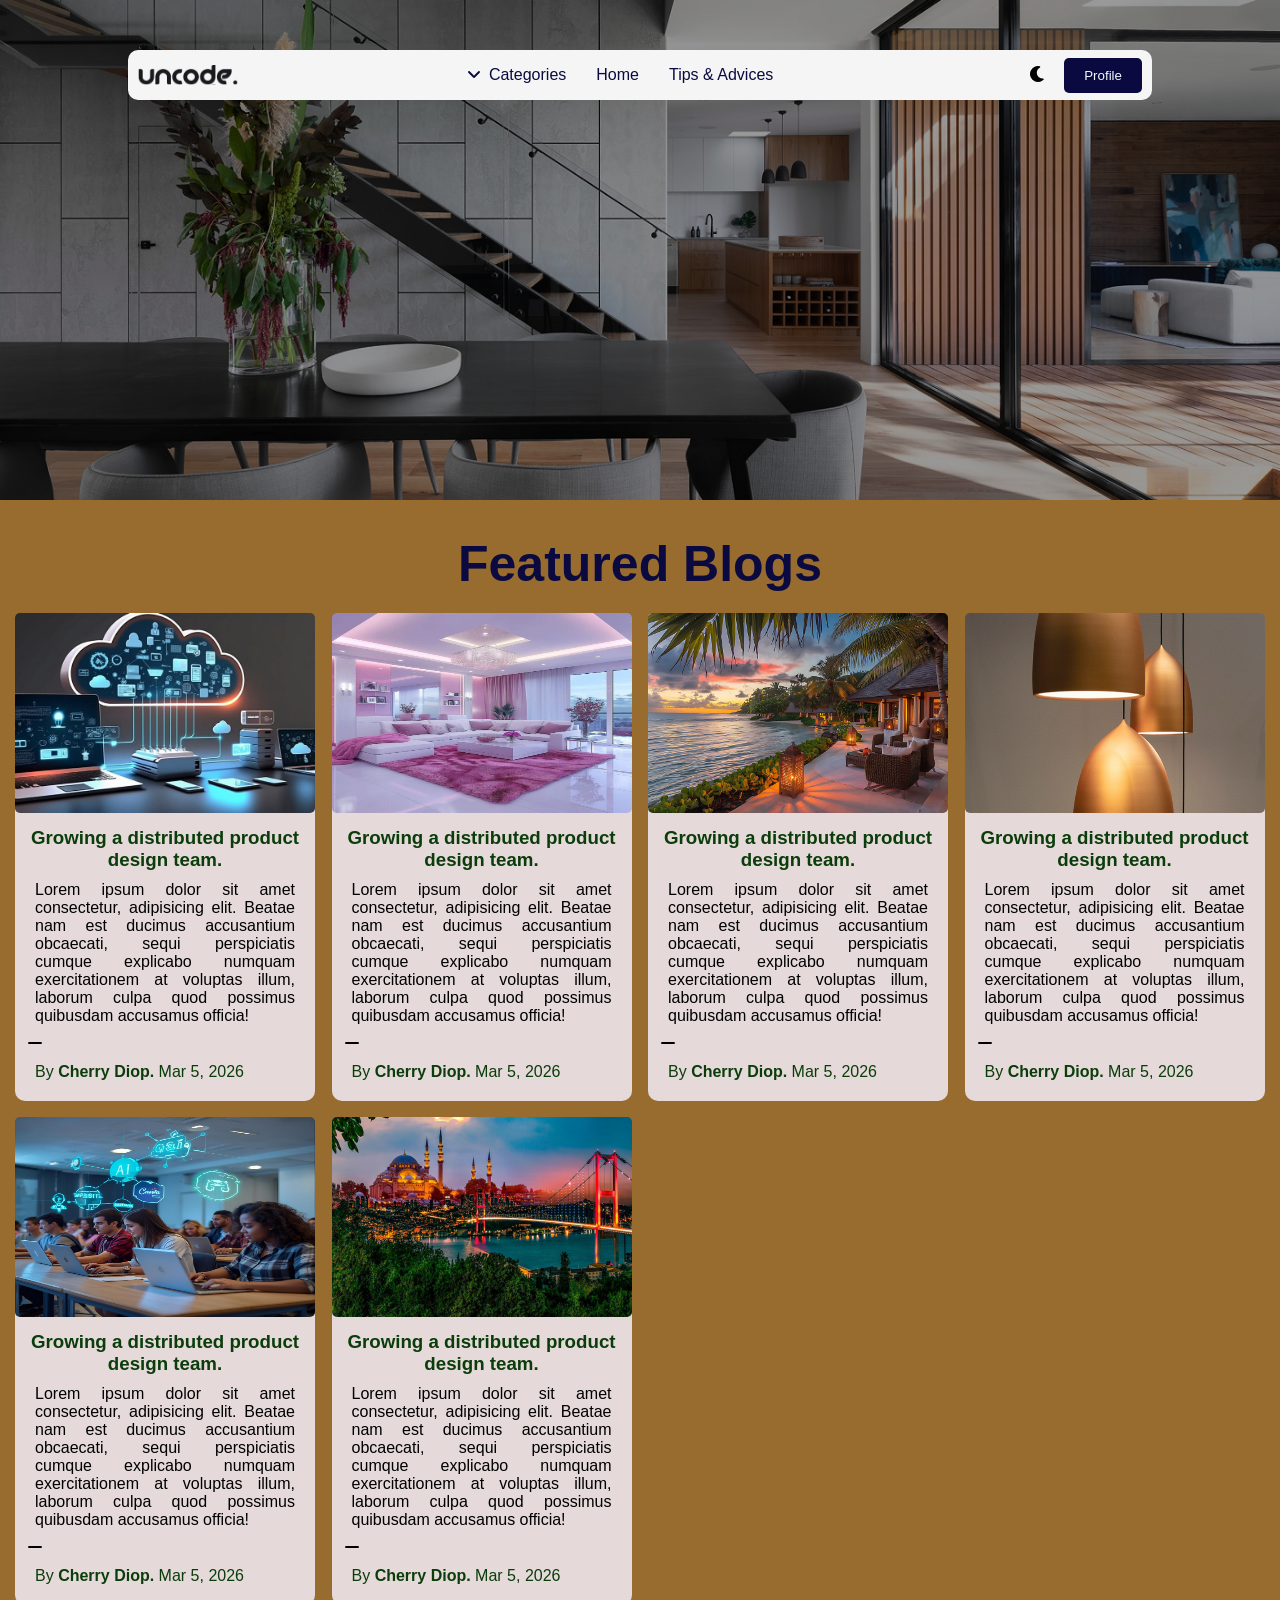
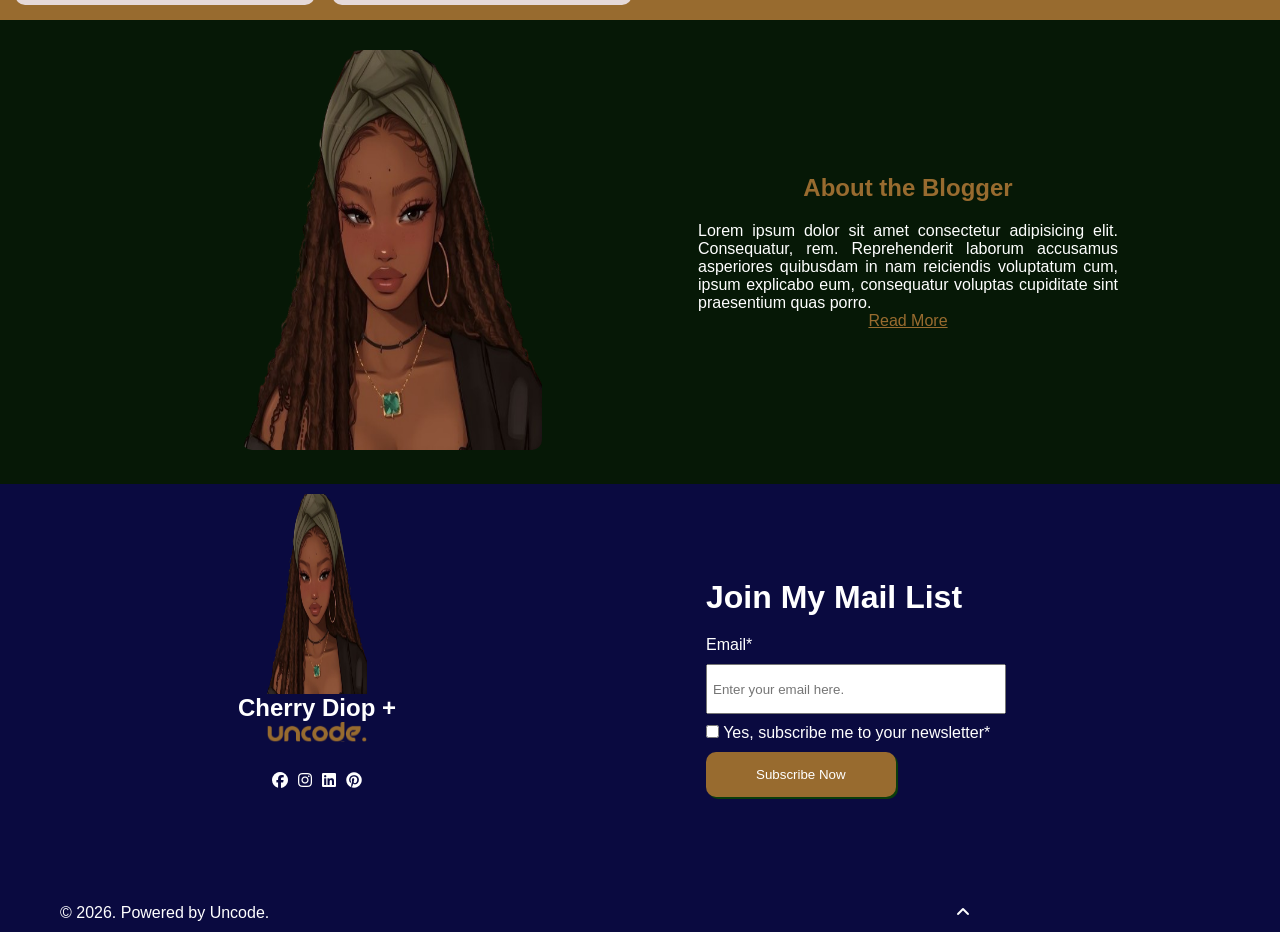
<file: index.html>
<!DOCTYPE html>
<html lang="en">
<head>
    <meta charset="UTF-8">
    <meta name="viewport" content="width=device-width, initial-scale=1.0">
    <title>Blog Homepage</title>
    <link rel="stylesheet" href="style.css">
    <link rel="stylesheet" href="css/all.min.css">
</head>
<body>
    <header id="start">
        <nav class="main-nav">
            <i class="fa-solid fa-bars"></i>
            <!-- <i class="fa-solid fa-ellipsis-vertical"></i> -->
            <img src="./Images/Logo (1).svg" alt="Blog logo">

            <div class="nav-bar">
                <ul class="nav-list">
                    <div class="sidebar-logo">
                        <span class="logo-img"><img src="./Images/Logo (1).svg" alt="logo image"></span>
                        <i class="fa-solid fa-xmark"></i>
                    </div>
                    <li class="nav-item"> 
                        <a href="#" class="nav-link"><i class="fa-solid fa-angle-down"></i> Categories</a> 
                        <ul class="htmlcss-sub-menu sub-menu">
                            <li><a href="tech.html">Tech Gists</a></li>
                            <li><a href="interior.html">Interior Design</a></li>
                            <li><a href="travel.html">Travel Hype</a></li>
                        </ul>                  
                    </li>
                    <li class="nav-item">
                        <a href="index.html" class="nav-link">Home</a>
                    </li>
                    <li class="nav-item">
                        <a href="#" class="nav-link">Tips & Advices</a>
                    </li>
                </ul>
            </div>
            <div class="nav-profile">
                <!-- <i class="fa-solid fa-magnifying-glass"></i>                 -->
                <i class="fa-solid fa-moon"></i>      
                <!-- <i class="fa-solid fa-sun"></i>           -->
                <button class="nav-button">Profile</button>
            </div>
        </nav>
    </header>
    <section class="post-box">
        <h1>Featured Blogs</h1>
        <div class="blog-posts">
            <div class="blog-box">
                <img src="./Images/tech img 1.jpg" alt="tech image">
                <div class="blog-text">
                    <h3>Growing a distributed product design team.</h3>
                    <p>Lorem ipsum dolor sit amet consectetur, adipisicing elit. Beatae nam est ducimus accusantium obcaecati, sequi perspiciatis cumque explicabo numquam exercitationem at voluptas illum, laborum culpa quod possimus quibusdam accusamus officia!</p>
                    <i class="fa-solid fa-minus"></i>  
                    <p class="signature">By <strong>Cherry Diop.</strong> Mar 5, 2026</p>
                </div>          
            </div>
            <div class="blog-box">
                <img src="./Images/inte 1.jpg" alt="Interior deco">
                <div class="blog-text">
                    <h3>Growing a distributed product design team.</h3>
                    <p>Lorem ipsum dolor sit amet consectetur, adipisicing elit. Beatae nam est ducimus accusantium obcaecati, sequi perspiciatis cumque explicabo numquam exercitationem at voluptas illum, laborum culpa quod possimus quibusdam accusamus officia!</p>
                    <i class="fa-solid fa-minus"></i>  
                    <p class="signature">By <strong>Cherry Diop.</strong> Mar 5, 2026</p>
                </div>           
            </div>
            <div class="blog-box">
                <img src="./Images/travel 2.jpg" alt="travel inspiration">
                <div class="blog-text">
                    <h3>Growing a distributed product design team.</h3>
                    <p>Lorem ipsum dolor sit amet consectetur, adipisicing elit. Beatae nam est ducimus accusantium obcaecati, sequi perspiciatis cumque explicabo numquam exercitationem at voluptas illum, laborum culpa quod possimus quibusdam accusamus officia!</p>
                    <i class="fa-solid fa-minus"></i>  
                    <p class="signature">By <strong>Cherry Diop.</strong> Mar 5, 2026</p>
                </div>          
            </div>
            <div class="blog-box">
                <img src="./Images/lamps.png" alt="interior deco">
                <div class="blog-text">
                    <h3>Growing a distributed product design team.</h3>
                    <p>Lorem ipsum dolor sit amet consectetur, adipisicing elit. Beatae nam est ducimus accusantium obcaecati, sequi perspiciatis cumque explicabo numquam exercitationem at voluptas illum, laborum culpa quod possimus quibusdam accusamus officia!</p>
                    <i class="fa-solid fa-minus"></i>  
                    <p class="signature">By <strong>Cherry Diop.</strong> Mar 5, 2026</p>
                </div>           
            </div>
            <div class="blog-box">
                <img src="./Images/tech img 4.jpg" alt="tech inspiration">
                <div class="blog-text">
                    <h3>Growing a distributed product design team.</h3>
                    <p>Lorem ipsum dolor sit amet consectetur, adipisicing elit. Beatae nam est ducimus accusantium obcaecati, sequi perspiciatis cumque explicabo numquam exercitationem at voluptas illum, laborum culpa quod possimus quibusdam accusamus officia!</p>
                    <i class="fa-solid fa-minus"></i>  
                    <p class="signature">By <strong>Cherry Diop.</strong> Mar 5, 2026</p>
                </div>           
            </div>
            <div class="blog-box">
                <img src="./Images/travel 5.jpg" alt="travel image">
                <div class="blog-text">
                    <h3>Growing a distributed product design team.</h3>
                    <p>Lorem ipsum dolor sit amet consectetur, adipisicing elit. Beatae nam est ducimus accusantium obcaecati, sequi perspiciatis cumque explicabo numquam exercitationem at voluptas illum, laborum culpa quod possimus quibusdam accusamus officia!</p>
                    <i class="fa-solid fa-minus"></i>  
                    <p class="signature">By <strong>Cherry Diop.</strong> Mar 5, 2026</p>
                </div>        
            </div>
        </div>
    </section>
    <section class="author-profile">
        <div class="about">
            <div>
                <img src="./Images/profile_pic_1-removebg-preview.png" alt="author's image" height="400" width="300">
            </div>
            <div class="about-text">
                <h1>About the Blogger</h1>
                <p>Lorem ipsum dolor sit amet consectetur adipisicing elit. Consequatur, rem. Reprehenderit laborum accusamus asperiores quibusdam in nam reiciendis voluptatum cum, ipsum explicabo eum, consequatur voluptas cupiditate sint praesentium quas porro.</p>
                <span><a href="#">Read More</a></span>
            </div>
        </div>
    </section>
    <footer>
        <div class="footer">
            <img src="./Images/profile_pic_1-removebg-preview.png" alt="author's image" height="200" width="100">
            <h2>Cherry Diop +</h2> 
            <div class="icon-mask"></div>
            <div class="social-icons">
                <a href="#"><i class="fa-brands fa-facebook"></i></a>
                <a href="#"><i class="fa-brands fa-instagram"></i></a>
                <a href="#"><i class="fa-brands fa-linkedin"></i></a>
                <a href="#"><i class="fa-brands fa-pinterest"></i></a>
                </div>
        </div>
        <div class="form">
            <h1>Join My Mail List</h1>
            <form action="post">
                <label for="email">Email*</label> <br>
                <input type="text" id="email" name="email" placeholder="Enter your email here."> <br>

                <input type="checkbox" id="newsletter" name="newsletter" value="newsletter">
                <label for="newsletter">Yes, subscribe me to your newsletter*</label> <br>

                <button type="submit" class="form-btn">Subscribe Now</button>
            </form>
        </div>
        
            <p>&copy; 2026. Powered by Uncode.</p>
            
            <div class="footer-end">
                <a href="#start">
                    <i class="fa-solid fa-angle-up"></i>
                </a>
            </div>
    </footer>

    <script src="script.js"></script>
</body>
</html>
</file>
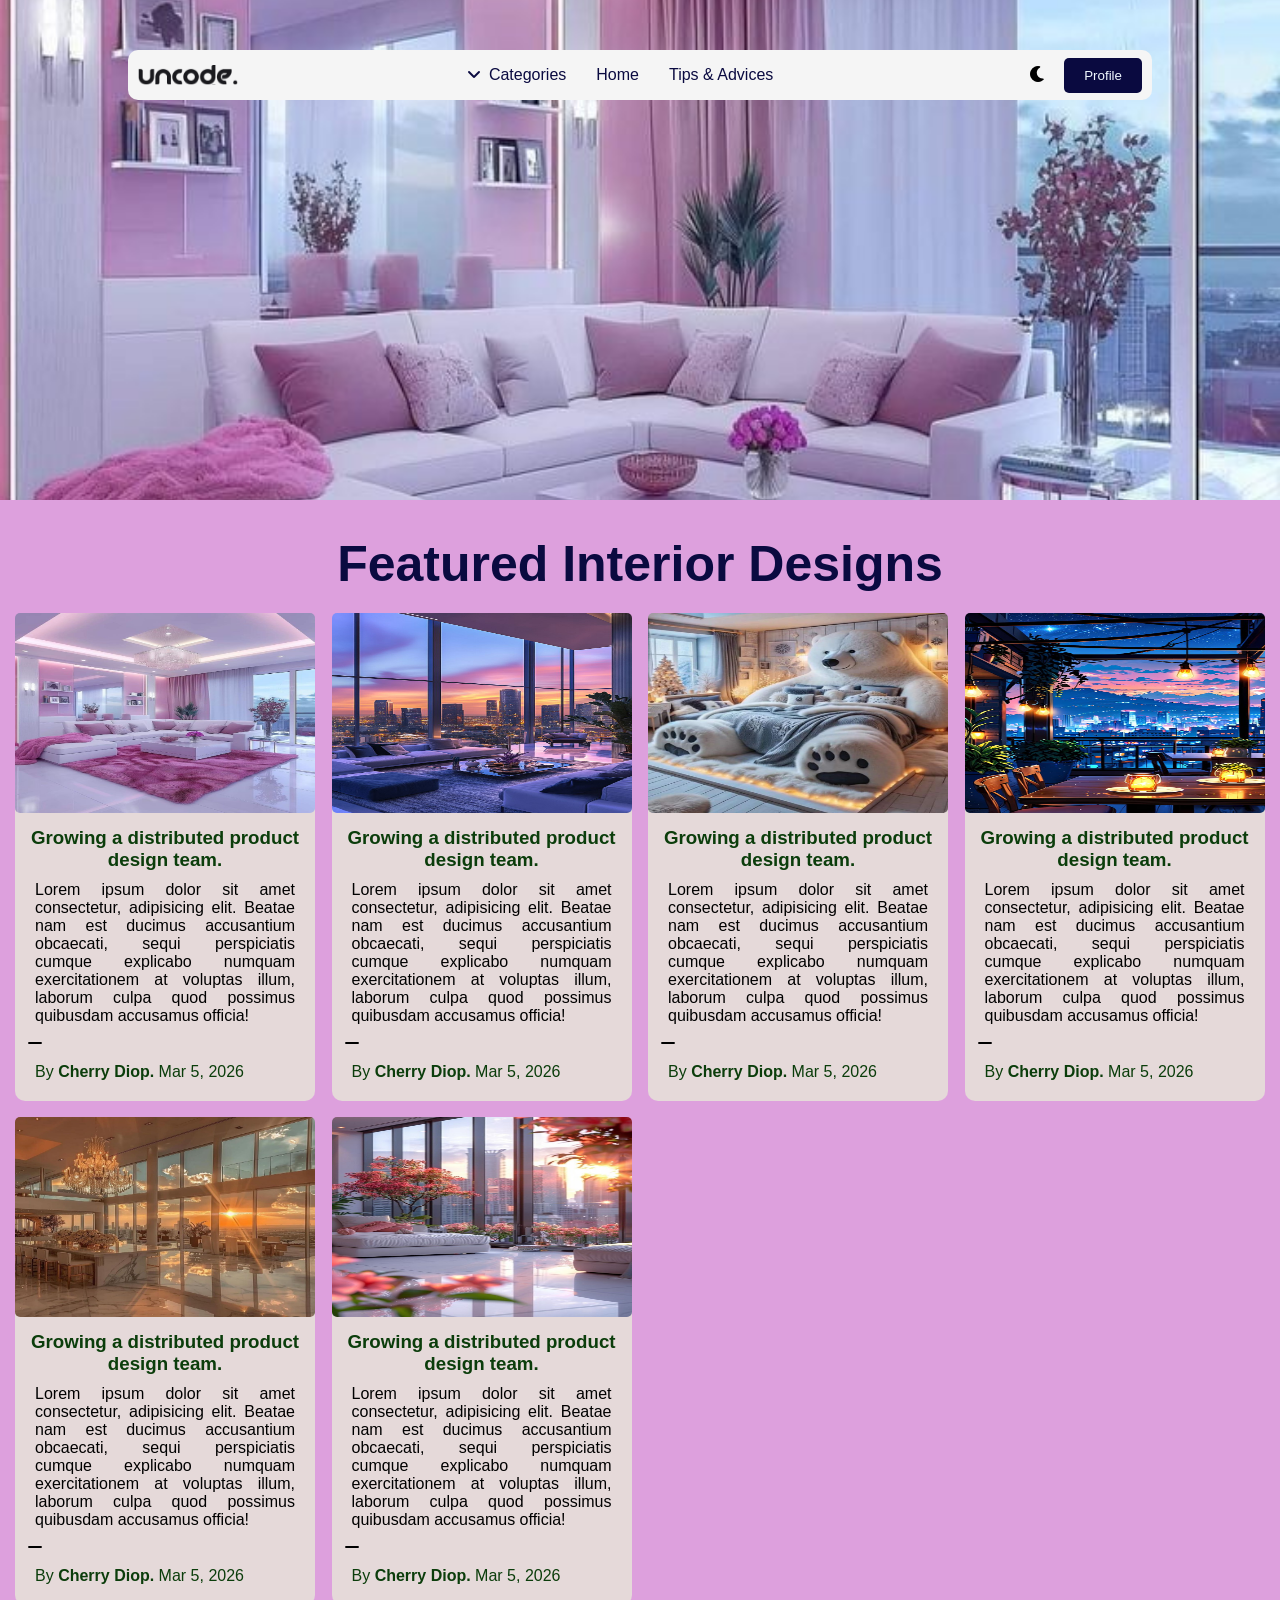
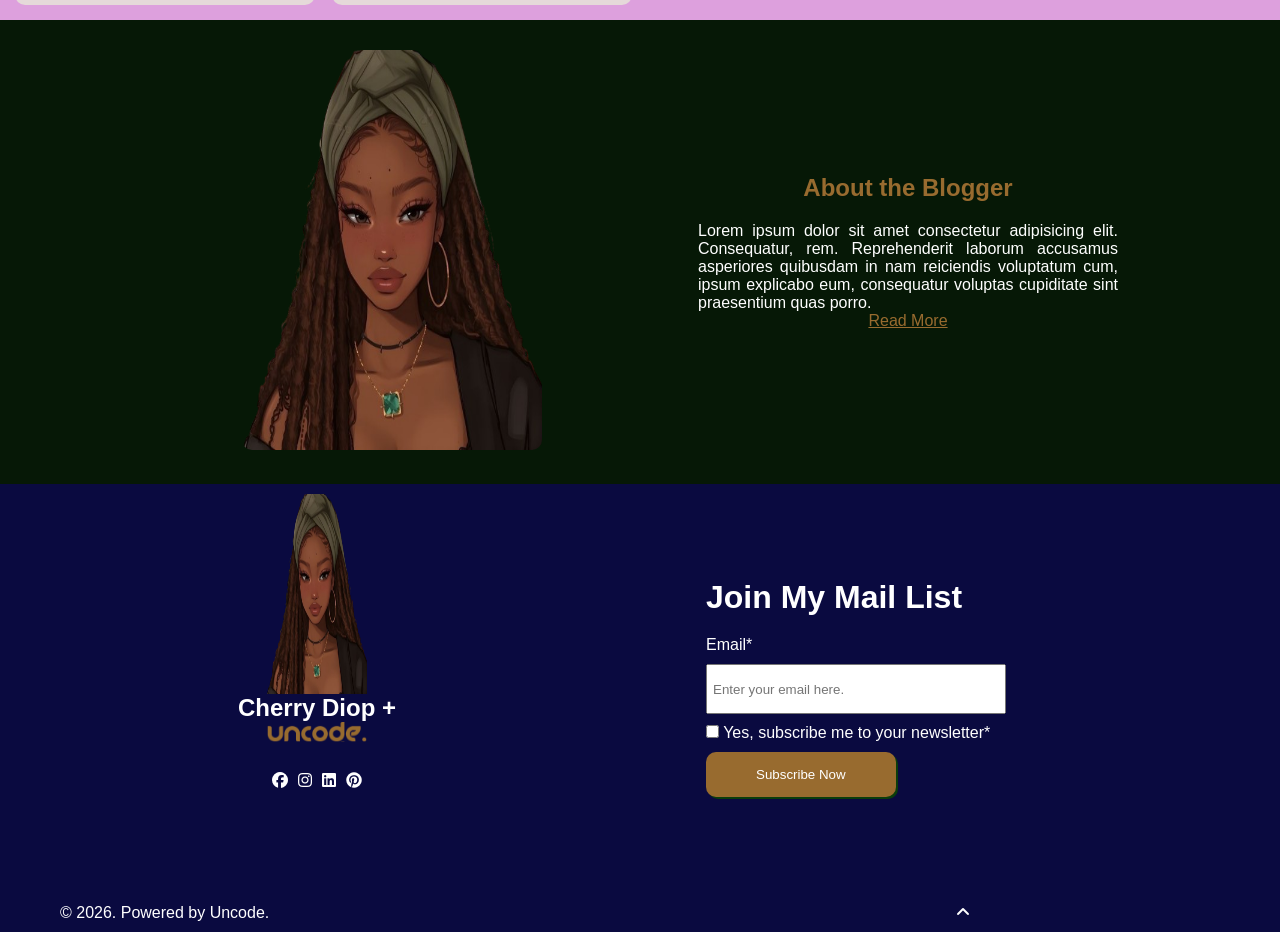
<file: interior.html>
<!DOCTYPE html>
<html lang="en">
<head>
    <meta charset="UTF-8">
    <meta name="viewport" content="width=device-width, initial-scale=1.0">
    <title>Interior Blog</title>
    <link rel="stylesheet" href="style.css">
    <link rel="stylesheet" href="css/all.min.css">
</head>
<body>
    <header id="interior-start">
        <nav class="main-nav">
            <i class="fa-solid fa-bars"></i>
            <!-- <i class="fa-solid fa-ellipsis-vertical"></i> -->
            <img src="./Images/Logo (1).svg" alt="Blog logo">

            <div class="nav-bar">
                <ul class="nav-list">
                    <div class="sidebar-logo">
                        <span class="logo-img"><img src="./Images/Logo (1).svg" alt="logo image"></span>
                        <i class="fa-solid fa-xmark"></i>
                    </div>
                    <li class="nav-item"> 
                        <a href="#" class="nav-link"><i class="fa-solid fa-angle-down"></i> Categories</a> 
                        <ul class="htmlcss-sub-menu sub-menu">
                            <li><a href="tech.html">Tech Gists</a></li>
                            <li><a href="interior.html">Interior Design</a></li>
                            <li><a href="travel.html">Travel Hype</a></li>
                        </ul>                  
                    </li>
                    <li class="nav-item">
                        <a href="index.html" class="nav-link">Home</a>
                    </li>
                    <li class="nav-item">
                        <a href="#" class="nav-link">Tips & Advices</a>
                    </li>
                </ul>
            </div>
            <div class="nav-profile">
                <!-- <i class="fa-solid fa-magnifying-glass"></i>                 -->
                <i class="fa-solid fa-moon"></i>      
                <!-- <i class="fa-solid fa-sun"></i>           -->
                <button class="nav-button">Profile</button>
            </div>
        </nav>
    </header>
    <section class="post-box" style="background-color: plum;">
        <h1>Featured Interior Designs</h1>
        <div class="blog-posts">
            <div class="blog-box">
                <img src="./Images/inte 1.jpg" alt="tech image">
                <div class="blog-text">
                    <h3>Growing a distributed product design team.</h3>
                    <p>Lorem ipsum dolor sit amet consectetur, adipisicing elit. Beatae nam est ducimus accusantium obcaecati, sequi perspiciatis cumque explicabo numquam exercitationem at voluptas illum, laborum culpa quod possimus quibusdam accusamus officia!</p>
                    <i class="fa-solid fa-minus"></i>  
                    <p class="signature">By <strong>Cherry Diop.</strong> Mar 5, 2026</p>
                </div>          
            </div>
            <div class="blog-box">
                <img src="./Images/inte 2.jpg" alt="Interior deco">
                <div class="blog-text">
                    <h3>Growing a distributed product design team.</h3>
                    <p>Lorem ipsum dolor sit amet consectetur, adipisicing elit. Beatae nam est ducimus accusantium obcaecati, sequi perspiciatis cumque explicabo numquam exercitationem at voluptas illum, laborum culpa quod possimus quibusdam accusamus officia!</p>
                    <i class="fa-solid fa-minus"></i>  
                    <p class="signature">By <strong>Cherry Diop.</strong> Mar 5, 2026</p>
                </div>           
            </div>
            <div class="blog-box">
                <img src="./Images/inte 3.jpg" alt="travel inspiration">
                <div class="blog-text">
                    <h3>Growing a distributed product design team.</h3>
                    <p>Lorem ipsum dolor sit amet consectetur, adipisicing elit. Beatae nam est ducimus accusantium obcaecati, sequi perspiciatis cumque explicabo numquam exercitationem at voluptas illum, laborum culpa quod possimus quibusdam accusamus officia!</p>
                    <i class="fa-solid fa-minus"></i>  
                    <p class="signature">By <strong>Cherry Diop.</strong> Mar 5, 2026</p>
                </div>          
            </div>
            <div class="blog-box">
                <img src="./Images/inte 4.jpeg" alt="interior deco">
                <div class="blog-text">
                    <h3>Growing a distributed product design team.</h3>
                    <p>Lorem ipsum dolor sit amet consectetur, adipisicing elit. Beatae nam est ducimus accusantium obcaecati, sequi perspiciatis cumque explicabo numquam exercitationem at voluptas illum, laborum culpa quod possimus quibusdam accusamus officia!</p>
                    <i class="fa-solid fa-minus"></i>  
                    <p class="signature">By <strong>Cherry Diop.</strong> Mar 5, 2026</p>
                </div>           
            </div>
            <div class="blog-box">
                <img src="./Images/inte 5.jpg" alt="tech inspiration">
                <div class="blog-text">
                    <h3>Growing a distributed product design team.</h3>
                    <p>Lorem ipsum dolor sit amet consectetur, adipisicing elit. Beatae nam est ducimus accusantium obcaecati, sequi perspiciatis cumque explicabo numquam exercitationem at voluptas illum, laborum culpa quod possimus quibusdam accusamus officia!</p>
                    <i class="fa-solid fa-minus"></i>  
                    <p class="signature">By <strong>Cherry Diop.</strong> Mar 5, 2026</p>
                </div>           
            </div>
            <div class="blog-box">
                <img src="./Images/inte 6.jpg" alt="travel image">
                <div class="blog-text">
                    <h3>Growing a distributed product design team.</h3>
                    <p>Lorem ipsum dolor sit amet consectetur, adipisicing elit. Beatae nam est ducimus accusantium obcaecati, sequi perspiciatis cumque explicabo numquam exercitationem at voluptas illum, laborum culpa quod possimus quibusdam accusamus officia!</p>
                    <i class="fa-solid fa-minus"></i>  
                    <p class="signature">By <strong>Cherry Diop.</strong> Mar 5, 2026</p>
                </div>        
            </div>
        </div>
    </section>
    <section class="author-profile">
        <div class="about">
            <div>
                <img src="./Images/profile_pic_1-removebg-preview.png" alt="author's image" height="400" width="300">
            </div>
            <div class="about-text">
                <h1>About the Blogger</h1>
                <p>Lorem ipsum dolor sit amet consectetur adipisicing elit. Consequatur, rem. Reprehenderit laborum accusamus asperiores quibusdam in nam reiciendis voluptatum cum, ipsum explicabo eum, consequatur voluptas cupiditate sint praesentium quas porro.</p>
                <span><a href="#">Read More</a></span>
            </div>
        </div>
    </section>
    <footer>
        <div class="footer">
            <img src="./Images/profile_pic_1-removebg-preview.png" alt="author's image" height="200" width="100">
            <h2>Cherry Diop +</h2> 
            <div class="icon-mask"></div>
            <div class="social-icons">
                <a href="#"><i class="fa-brands fa-facebook"></i></a>
                <a href="#"><i class="fa-brands fa-instagram"></i></a>
                <a href="#"><i class="fa-brands fa-linkedin"></i></a>
                <a href="#"><i class="fa-brands fa-pinterest"></i></a>
                </div>
        </div>
        <div class="form">
            <h1>Join My Mail List</h1>
            <form action="post">
                <label for="email">Email*</label> <br>
                <input type="text" id="email" name="email" placeholder="Enter your email here."> <br>

                <input type="checkbox" id="newsletter" name="newsletter" value="newsletter">
                <label for="newsletter">Yes, subscribe me to your newsletter*</label> <br>

                <button type="submit" class="form-btn">Subscribe Now</button>
            </form>
        </div>
        
            <p>&copy; 2026. Powered by Uncode.</p>
            
            <div class="footer-end">
                <a href="#start">
                    <i class="fa-solid fa-angle-up"></i>
                </a>
            </div>
    </footer>

    <script src="script.js"></script>
</body>
</html>
</file>
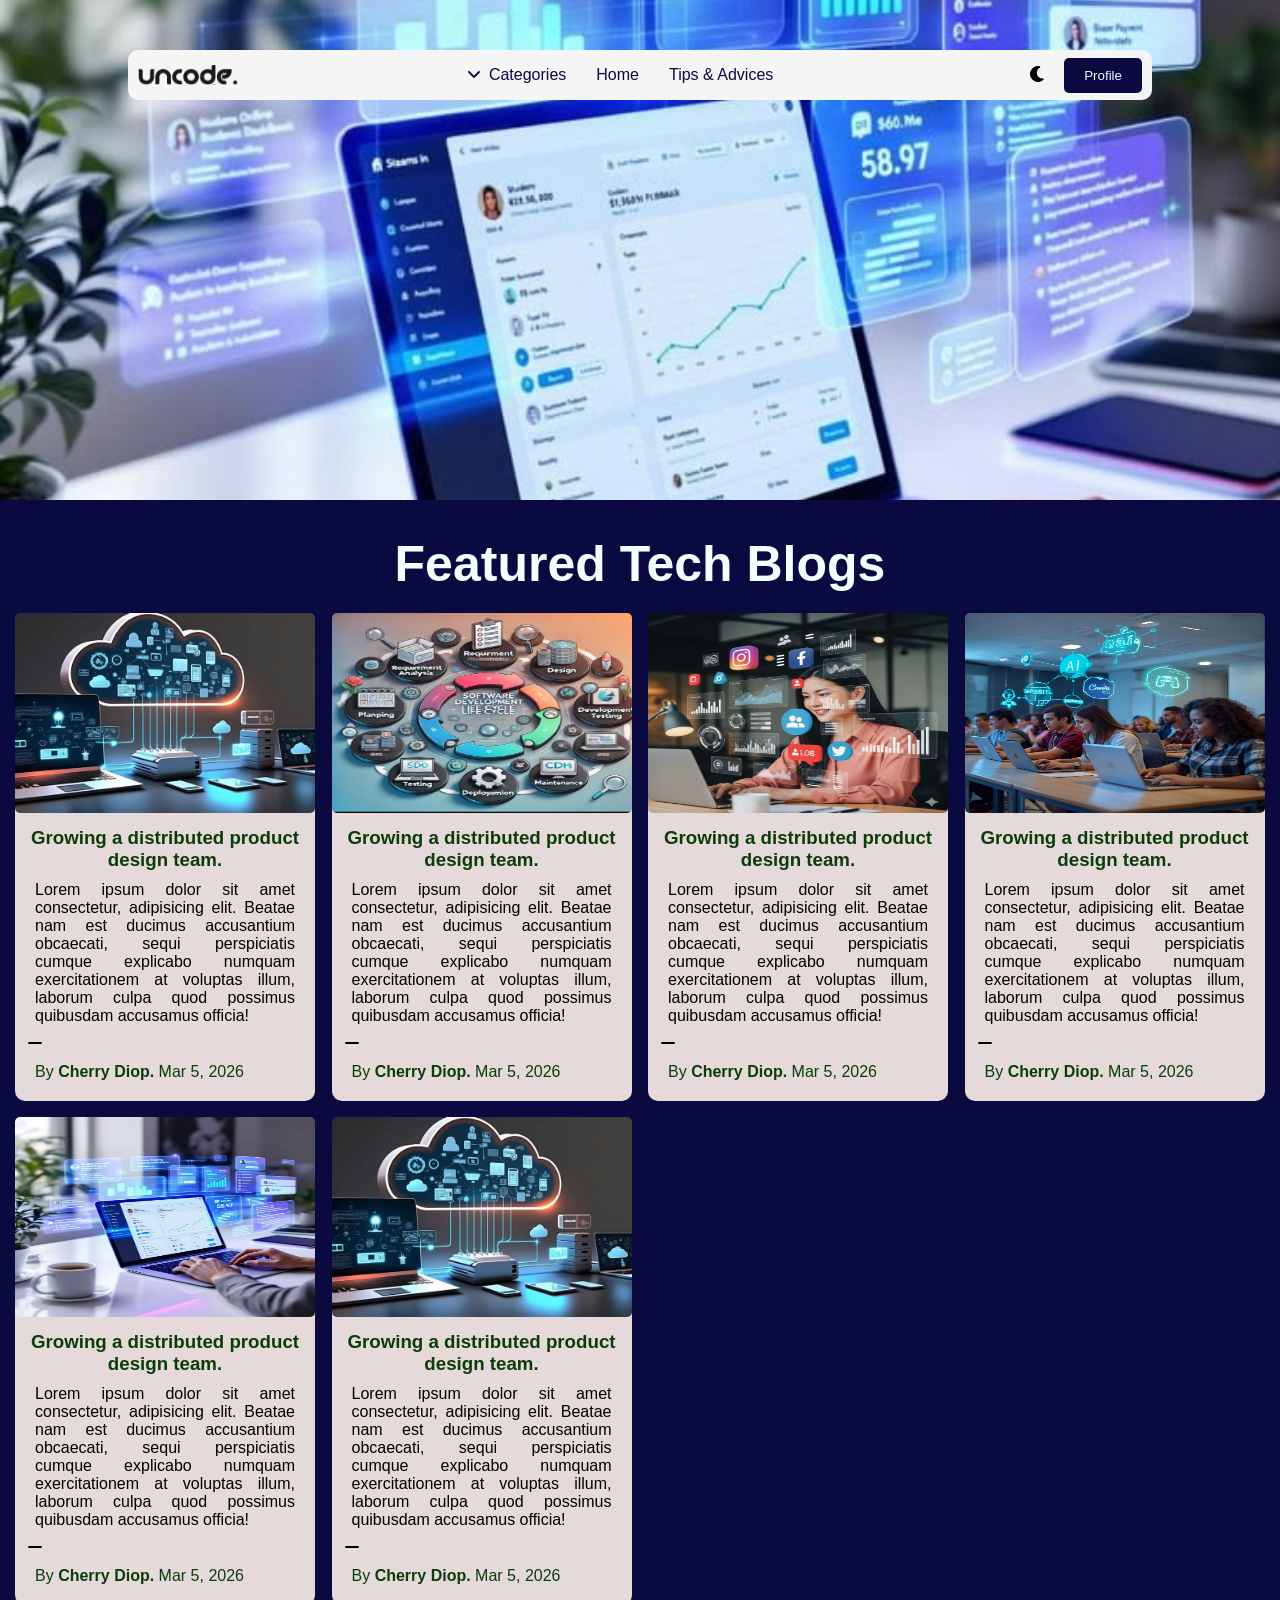
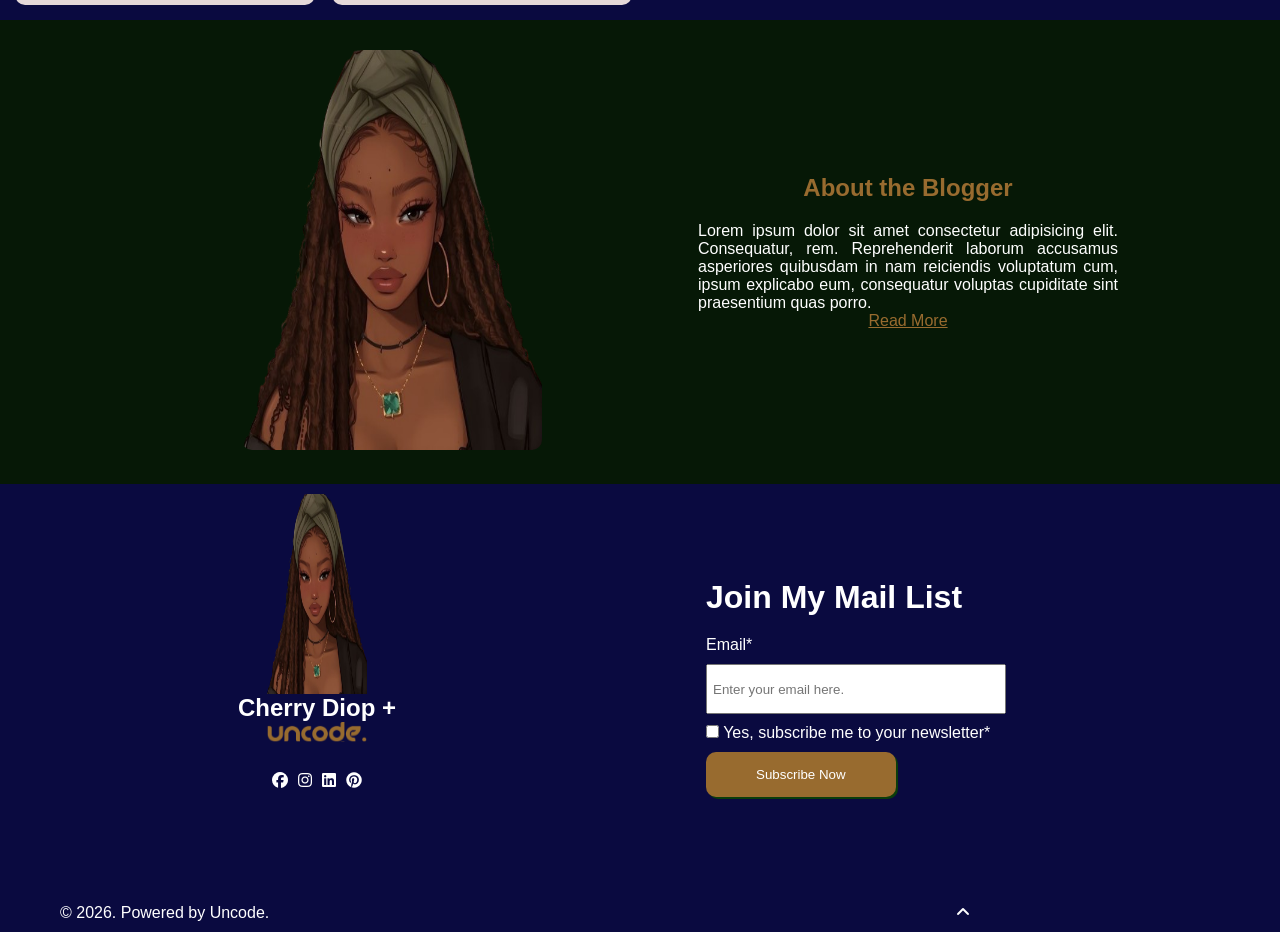
<file: tech.html>
<!DOCTYPE html>
<html lang="en">
<head>
    <meta charset="UTF-8">
    <meta name="viewport" content="width=device-width, initial-scale=1.0">
    <title>Tech Blog</title>
    <link rel="stylesheet" href="style.css">
    <link rel="stylesheet" href="css/all.min.css">
</head>
<body>
    <header id="tech-start">
        <nav class="main-nav">
            <i class="fa-solid fa-bars"></i>
            <!-- <i class="fa-solid fa-ellipsis-vertical"></i> -->
            <img src="./Images/Logo (1).svg" alt="Blog logo">

            <div class="nav-bar">
                <ul class="nav-list">
                    <div class="sidebar-logo">
                        <span class="logo-img"><img src="./Images/Logo (1).svg" alt="logo image"></span>
                        <i class="fa-solid fa-xmark"></i>
                    </div>
                    <li class="nav-item"> 
                        <a href="#" class="nav-link"><i class="fa-solid fa-angle-down"></i> Categories</a> 
                        <ul class="htmlcss-sub-menu sub-menu">
                            <li><a href="tech.html">Tech Gists</a></li>
                            <li><a href="interior.html">Interior Design</a></li>
                            <li><a href="travel.html">Travel Hype</a></li>
                        </ul>                  
                    </li>
                    <li class="nav-item">
                        <a href="index.html" class="nav-link">Home</a>
                    </li>
                    <li class="nav-item">
                        <a href="#" class="nav-link">Tips & Advices</a>
                    </li>
                </ul>
            </div>
            <div class="nav-profile">
                <!-- <i class="fa-solid fa-magnifying-glass"></i>                 -->
                <i class="fa-solid fa-moon"></i>      
                <!-- <i class="fa-solid fa-sun"></i>           -->
                <button class="nav-button">Profile</button>
            </div>
        </nav>
    </header>
    <section class="post-box" style="background-color: rgb(10, 10, 64);">
        <h1 style="color: azure;">Featured Tech Blogs</h1>
        <div class="blog-posts">
            <div class="blog-box">
                <img src="./Images/tech img 1.jpg" alt="tech image">
                <div class="blog-text">
                    <h3>Growing a distributed product design team.</h3>
                    <p>Lorem ipsum dolor sit amet consectetur, adipisicing elit. Beatae nam est ducimus accusantium obcaecati, sequi perspiciatis cumque explicabo numquam exercitationem at voluptas illum, laborum culpa quod possimus quibusdam accusamus officia!</p>
                    <i class="fa-solid fa-minus"></i>  
                    <p class="signature">By <strong>Cherry Diop.</strong> Mar 5, 2026</p>
                </div>          
            </div>
            <div class="blog-box">
                <img src="./Images/tech img 3.jpg" alt="Interior deco">
                <div class="blog-text">
                    <h3>Growing a distributed product design team.</h3>
                    <p>Lorem ipsum dolor sit amet consectetur, adipisicing elit. Beatae nam est ducimus accusantium obcaecati, sequi perspiciatis cumque explicabo numquam exercitationem at voluptas illum, laborum culpa quod possimus quibusdam accusamus officia!</p>
                    <i class="fa-solid fa-minus"></i>  
                    <p class="signature">By <strong>Cherry Diop.</strong> Mar 5, 2026</p>
                </div>           
            </div>
            <div class="blog-box">
                <img src="./Images/tech img 2.jpg" alt="travel inspiration">
                <div class="blog-text">
                    <h3>Growing a distributed product design team.</h3>
                    <p>Lorem ipsum dolor sit amet consectetur, adipisicing elit. Beatae nam est ducimus accusantium obcaecati, sequi perspiciatis cumque explicabo numquam exercitationem at voluptas illum, laborum culpa quod possimus quibusdam accusamus officia!</p>
                    <i class="fa-solid fa-minus"></i>  
                    <p class="signature">By <strong>Cherry Diop.</strong> Mar 5, 2026</p>
                </div>          
            </div>
            <div class="blog-box">
                <img src="./Images/tech img 4.jpg" alt="interior deco">
                <div class="blog-text">
                    <h3>Growing a distributed product design team.</h3>
                    <p>Lorem ipsum dolor sit amet consectetur, adipisicing elit. Beatae nam est ducimus accusantium obcaecati, sequi perspiciatis cumque explicabo numquam exercitationem at voluptas illum, laborum culpa quod possimus quibusdam accusamus officia!</p>
                    <i class="fa-solid fa-minus"></i>  
                    <p class="signature">By <strong>Cherry Diop.</strong> Mar 5, 2026</p>
                </div>           
            </div>
            <div class="blog-box">
                <img src="./Images/tech img.jpg" alt="tech inspiration">
                <div class="blog-text">
                    <h3>Growing a distributed product design team.</h3>
                    <p>Lorem ipsum dolor sit amet consectetur, adipisicing elit. Beatae nam est ducimus accusantium obcaecati, sequi perspiciatis cumque explicabo numquam exercitationem at voluptas illum, laborum culpa quod possimus quibusdam accusamus officia!</p>
                    <i class="fa-solid fa-minus"></i>  
                    <p class="signature">By <strong>Cherry Diop.</strong> Mar 5, 2026</p>
                </div>           
            </div>
            <div class="blog-box">
                <img src="./Images/tech img 1.jpg" alt="travel image">
                <div class="blog-text">
                    <h3>Growing a distributed product design team.</h3>
                    <p>Lorem ipsum dolor sit amet consectetur, adipisicing elit. Beatae nam est ducimus accusantium obcaecati, sequi perspiciatis cumque explicabo numquam exercitationem at voluptas illum, laborum culpa quod possimus quibusdam accusamus officia!</p>
                    <i class="fa-solid fa-minus"></i>  
                    <p class="signature">By <strong>Cherry Diop.</strong> Mar 5, 2026</p>
                </div>        
            </div>
        </div>
    </section>
    <section class="author-profile">
        <div class="about">
            <div>
                <img src="./Images/profile_pic_1-removebg-preview.png" alt="author's image" height="400" width="300">
            </div>
            <div class="about-text">
                <h1>About the Blogger</h1>
                <p>Lorem ipsum dolor sit amet consectetur adipisicing elit. Consequatur, rem. Reprehenderit laborum accusamus asperiores quibusdam in nam reiciendis voluptatum cum, ipsum explicabo eum, consequatur voluptas cupiditate sint praesentium quas porro.</p>
                <span><a href="#">Read More</a></span>
            </div>
        </div>
    </section>
    <footer>
        <div class="footer">
            <img src="./Images/profile_pic_1-removebg-preview.png" alt="author's image" height="200" width="100">
            <h2>Cherry Diop +</h2> 
            <div class="icon-mask"></div>
            <div class="social-icons">
                <a href="#"><i class="fa-brands fa-facebook"></i></a>
                <a href="#"><i class="fa-brands fa-instagram"></i></a>
                <a href="#"><i class="fa-brands fa-linkedin"></i></a>
                <a href="#"><i class="fa-brands fa-pinterest"></i></a>
                </div>
        </div>
        <div class="form">
            <h1>Join My Mail List</h1>
            <form action="post">
                <label for="email">Email*</label> <br>
                <input type="text" id="email" name="email" placeholder="Enter your email here."> <br>

                <input type="checkbox" id="newsletter" name="newsletter" value="newsletter">
                <label for="newsletter">Yes, subscribe me to your newsletter*</label> <br>

                <button type="submit" class="form-btn">Subscribe Now</button>
            </form>
        </div>
        
            <p>&copy; 2026. Powered by Uncode.</p>
            
            <div class="footer-end">
                <a href="#start">
                    <i class="fa-solid fa-angle-up"></i>
                </a>
            </div>
    </footer>

    <script src="script.js"></script>
</body>
</html>
</file>
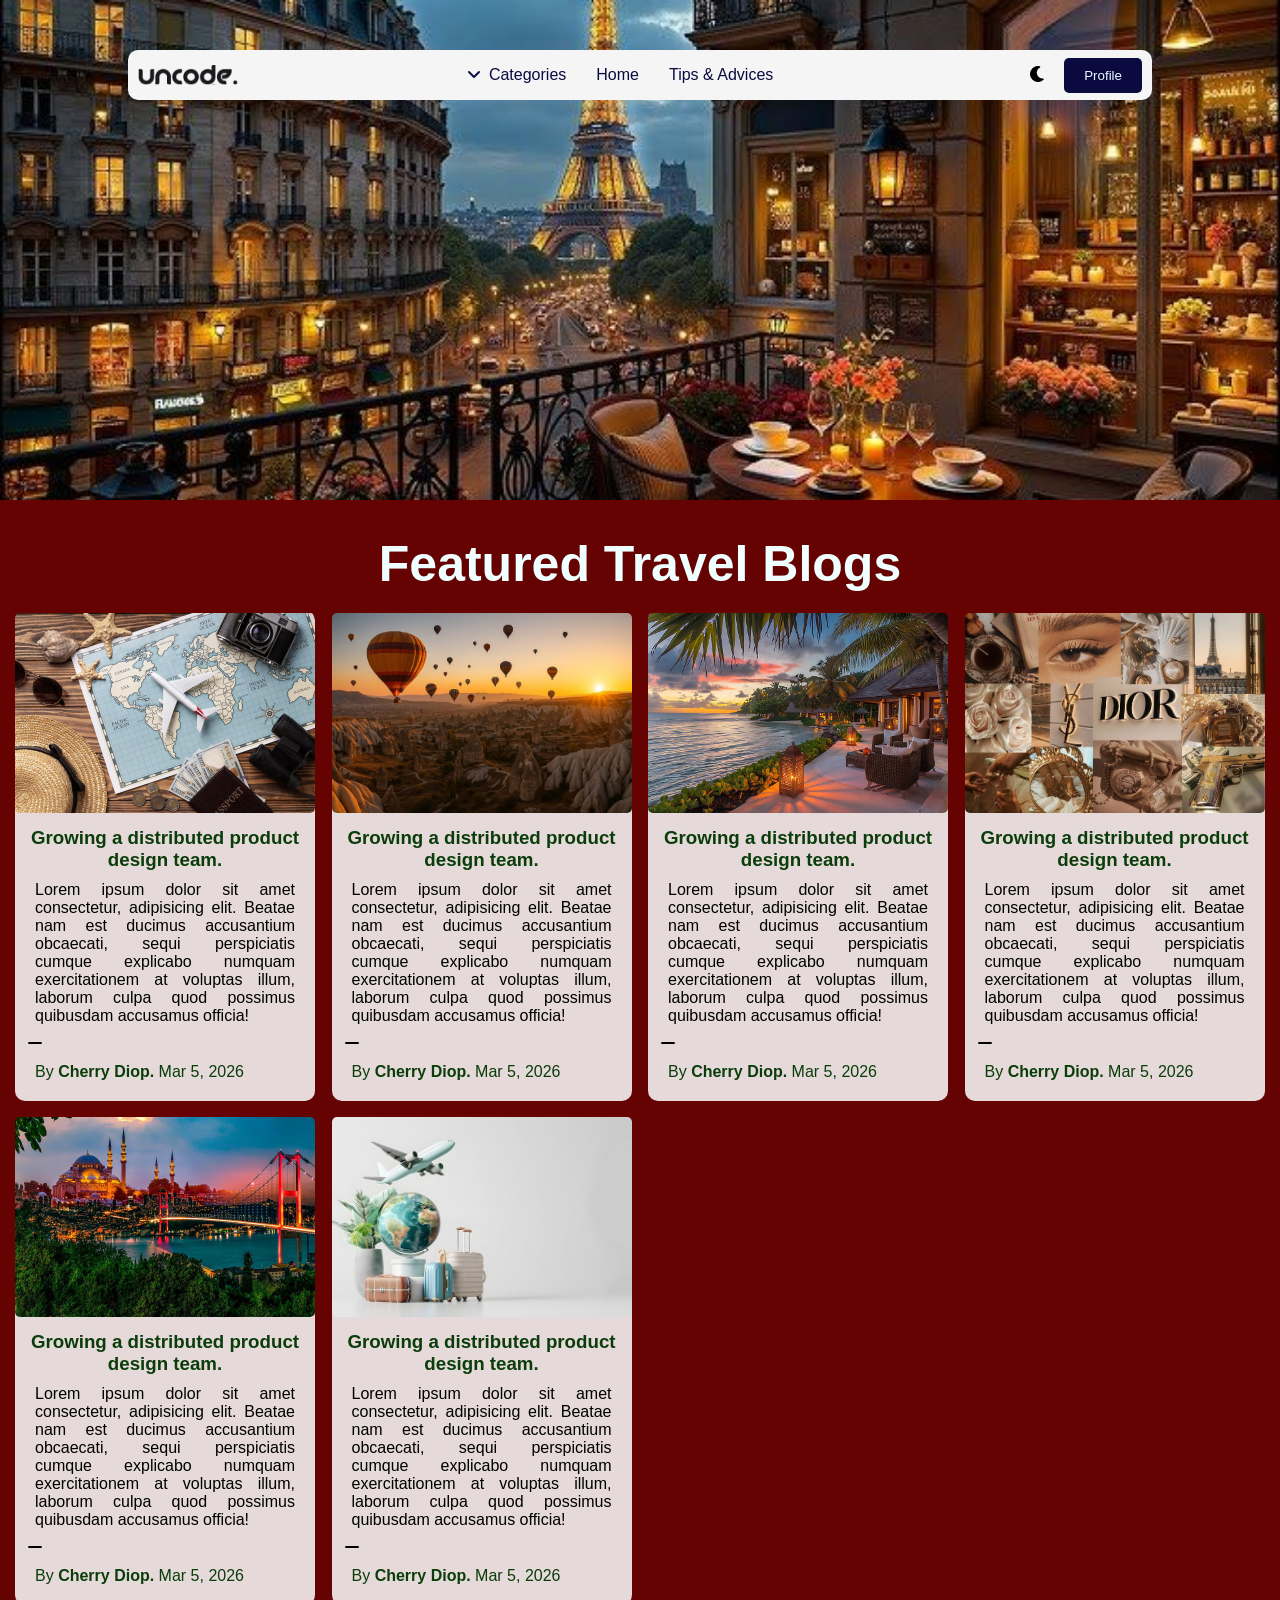
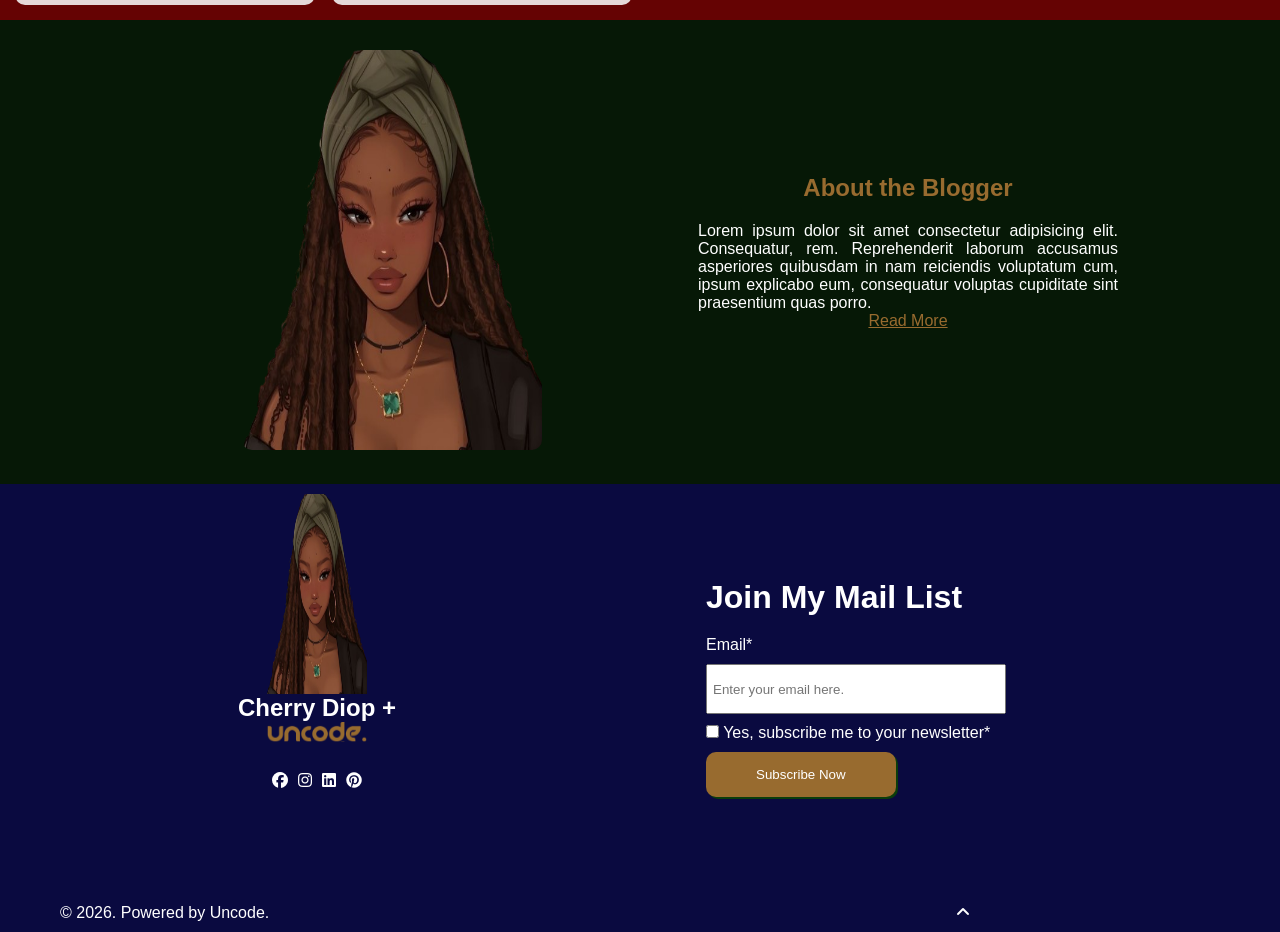
<file: travel.html>
<!DOCTYPE html>
<html lang="en">
<head>
    <meta charset="UTF-8">
    <meta name="viewport" content="width=device-width, initial-scale=1.0">
    <title>Travel Blog</title>
    <link rel="stylesheet" href="style.css">
    <link rel="stylesheet" href="css/all.min.css">
</head>
<body>
    <header id="travel-start">
        <nav class="main-nav">
            <i class="fa-solid fa-bars"></i>
            <!-- <i class="fa-solid fa-ellipsis-vertical"></i> -->
            <img src="./Images/Logo (1).svg" alt="Blog logo">

            <div class="nav-bar">
                <ul class="nav-list">
                    <div class="sidebar-logo">
                        <span class="logo-img"><img src="./Images/Logo (1).svg" alt="logo image"></span>
                        <i class="fa-solid fa-xmark"></i>
                    </div>
                    <li class="nav-item"> 
                        <a href="#" class="nav-link"><i class="fa-solid fa-angle-down"></i> Categories</a> 
                        <ul class="htmlcss-sub-menu sub-menu">
                            <li><a href="tech.html">Tech Gists</a></li>
                            <li><a href="interior.html">Interior Design</a></li>
                            <li><a href="travel.html">Travel Hype</a></li>
                        </ul>                  
                    </li>
                    <li class="nav-item">
                        <a href="index.html" class="nav-link">Home</a>
                    </li>
                    <li class="nav-item">
                        <a href="#" class="nav-link">Tips & Advices</a>
                    </li>
                </ul>
            </div>
            <div class="nav-profile">
                <!-- <i class="fa-solid fa-magnifying-glass"></i>                 -->
                <i class="fa-solid fa-moon"></i>      
                <!-- <i class="fa-solid fa-sun"></i>           -->
                <button class="nav-button">Profile</button>
            </div>
        </nav>
    </header>
    <section class="post-box" style="background-color: rgb(101, 3, 3);">
        <h1 style="color: azure;">Featured Travel Blogs</h1>
        <div class="blog-posts">
            <div class="blog-box">
                <img src="./Images/travel 1.jpg" alt="tech image">
                <div class="blog-text">
                    <h3>Growing a distributed product design team.</h3>
                    <p>Lorem ipsum dolor sit amet consectetur, adipisicing elit. Beatae nam est ducimus accusantium obcaecati, sequi perspiciatis cumque explicabo numquam exercitationem at voluptas illum, laborum culpa quod possimus quibusdam accusamus officia!</p>
                    <i class="fa-solid fa-minus"></i>  
                    <p class="signature">By <strong>Cherry Diop.</strong> Mar 5, 2026</p>
                </div>          
            </div>
            <div class="blog-box">
                <img src="./Images/travel 6.jpg" alt="Interior deco">
                <div class="blog-text">
                    <h3>Growing a distributed product design team.</h3>
                    <p>Lorem ipsum dolor sit amet consectetur, adipisicing elit. Beatae nam est ducimus accusantium obcaecati, sequi perspiciatis cumque explicabo numquam exercitationem at voluptas illum, laborum culpa quod possimus quibusdam accusamus officia!</p>
                    <i class="fa-solid fa-minus"></i>  
                    <p class="signature">By <strong>Cherry Diop.</strong> Mar 5, 2026</p>
                </div>           
            </div>
            <div class="blog-box">
                <img src="./Images/travel 2.jpg" alt="travel inspiration">
                <div class="blog-text">
                    <h3>Growing a distributed product design team.</h3>
                    <p>Lorem ipsum dolor sit amet consectetur, adipisicing elit. Beatae nam est ducimus accusantium obcaecati, sequi perspiciatis cumque explicabo numquam exercitationem at voluptas illum, laborum culpa quod possimus quibusdam accusamus officia!</p>
                    <i class="fa-solid fa-minus"></i>  
                    <p class="signature">By <strong>Cherry Diop.</strong> Mar 5, 2026</p>
                </div>          
            </div>
            <div class="blog-box">
                <img src="./Images/travel 4.jpg" alt="interior deco">
                <div class="blog-text">
                    <h3>Growing a distributed product design team.</h3>
                    <p>Lorem ipsum dolor sit amet consectetur, adipisicing elit. Beatae nam est ducimus accusantium obcaecati, sequi perspiciatis cumque explicabo numquam exercitationem at voluptas illum, laborum culpa quod possimus quibusdam accusamus officia!</p>
                    <i class="fa-solid fa-minus"></i>  
                    <p class="signature">By <strong>Cherry Diop.</strong> Mar 5, 2026</p>
                </div>           
            </div>
            <div class="blog-box">
                <img src="./Images/travel 5.jpg" alt="tech inspiration">
                <div class="blog-text">
                    <h3>Growing a distributed product design team.</h3>
                    <p>Lorem ipsum dolor sit amet consectetur, adipisicing elit. Beatae nam est ducimus accusantium obcaecati, sequi perspiciatis cumque explicabo numquam exercitationem at voluptas illum, laborum culpa quod possimus quibusdam accusamus officia!</p>
                    <i class="fa-solid fa-minus"></i>  
                    <p class="signature">By <strong>Cherry Diop.</strong> Mar 5, 2026</p>
                </div>           
            </div>
            <div class="blog-box">
                <img src="./Images/travel.jpg" alt="travel image">
                <div class="blog-text">
                    <h3>Growing a distributed product design team.</h3>
                    <p>Lorem ipsum dolor sit amet consectetur, adipisicing elit. Beatae nam est ducimus accusantium obcaecati, sequi perspiciatis cumque explicabo numquam exercitationem at voluptas illum, laborum culpa quod possimus quibusdam accusamus officia!</p>
                    <i class="fa-solid fa-minus"></i>  
                    <p class="signature">By <strong>Cherry Diop.</strong> Mar 5, 2026</p>
                </div>        
            </div>
        </div>
    </section>
    <section class="author-profile">
        <div class="about">
            <div>
                <img src="./Images/profile_pic_1-removebg-preview.png" alt="author's image" height="400" width="300">
            </div>
            <div class="about-text">
                <h1>About the Blogger</h1>
                <p>Lorem ipsum dolor sit amet consectetur adipisicing elit. Consequatur, rem. Reprehenderit laborum accusamus asperiores quibusdam in nam reiciendis voluptatum cum, ipsum explicabo eum, consequatur voluptas cupiditate sint praesentium quas porro.</p>
                <span><a href="#">Read More</a></span>
            </div>
        </div>
    </section>
    <footer>
        <div class="footer">
            <img src="./Images/profile_pic_1-removebg-preview.png" alt="author's image" height="200" width="100">
            <h2>Cherry Diop +</h2> 
            <div class="icon-mask"></div>
            <div class="social-icons">
                <a href="#"><i class="fa-brands fa-facebook"></i></a>
                <a href="#"><i class="fa-brands fa-instagram"></i></a>
                <a href="#"><i class="fa-brands fa-linkedin"></i></a>
                <a href="#"><i class="fa-brands fa-pinterest"></i></a>
                </div>
        </div>
        <div class="form">
            <h1>Join My Mail List</h1>
            <form action="post">
                <label for="email">Email*</label> <br>
                <input type="text" id="email" name="email" placeholder="Enter your email here."> <br>

                <input type="checkbox" id="newsletter" name="newsletter" value="newsletter">
                <label for="newsletter">Yes, subscribe me to your newsletter*</label> <br>

                <button type="submit" class="form-btn">Subscribe Now</button>
            </form>
        </div>
        
            <p>&copy; 2026. Powered by Uncode.</p>
            
            <div class="footer-end">
                <a href="#start">
                    <i class="fa-solid fa-angle-up"></i>
                </a>
            </div>
    </footer>

    <script src="script.js"></script>
</body>
</html>
</file>
<file: style.css>
* {
    padding: 0;
    margin: 0;
    box-sizing: border-box;
    font-family: Arial, Helvetica, sans-serif;
}

body {
    background-color: rgb(229, 217, 217);
}

header {
    background-image: url(./Images/Interior.png);
    background-size: cover;
    background-position: center;
    height: 500px;
    padding-top: 50px;
}

#tech-start {
    background-image: url(./Images/tech\ img.jpg);
    background-size: cover;
    background-position: center;
    height: 500px;
    padding-top: 50px;
}

#interior-start {
    background-image: url(./Images/inte\ 1.jpg);
    background-size: cover;
    background-position: center;
    height: 500px;
    padding-top: 50px;
}

#travel-start {
    background-image: url(./Images/travel\ 3.jpg);
    background-size: cover;
    background-position: center;
    height: 500px;
    padding-top: 50px;
}

.main-nav {
    position: fixed;
    left: 100px;
    right: 100px;
    z-index: 100;
    background-color: whitesmoke;
    width: 80%;
    height: 50px;
    margin: auto;
    padding: 10px 10px;
    border: none;
    border-radius: 10px;
    /* box-shadow: ; */
    display: flex;
    justify-content: space-between;
    align-items: center;
}

.main-nav .fa-bars {
    display: none;
}

.nav-list {
    display: flex;
    justify-content: space-between;
}

.nav-bar ul {
    list-style: none;
}

.nav-bar a {
    text-decoration: none;
    color: rgb(10, 10, 64);
    padding-right: 30px;
}

.nav-bar .nav-list li:hover {
    color: rgb(174, 100, 3);
   
}

.nav-bar a:hover {
    color: rgb(174, 100, 3);
} 

.nav-button {
    padding: 10px 20px;
    border: none;
    border-radius: 5px;
    background-color: rgb(10, 10, 64);
    color: aliceblue;
}

.nav-button:hover {
    background: rgb(174, 100, 3);
    color: whitesmoke;
}

.nav-profile i {
    padding-right: 30px;
} 

.nav-bar .nav-list .nav-item .sub-menu {
    position: absolute;
    top: 34px;
    /* left: 140px; */
    background-color: whitesmoke;
    line-height: 40px;
    border-radius: 0 0 5px 5px;
    box-shadow: 0 1px 2px rgba(0, 0, 0, 0.2);
    display: none;
}

.nav-bar .nav-list .nav-item .sub-menu li {
    padding: 0 10px;
    border-bottom: 1.5px solid rgb(10, 10, 64);
}

.nav-bar .nav-list .nav-item .sub-menu li a {
    font-size: 15px;
    font: 500px;
}

.nav-bar .nav-list li:hover .htmlcss-sub-menu {
    display: block;
}

.sidebar-logo {
    display: flex;
    justify-content: space-between;
    align-items: center;
    display: none;
}

.post-box {
    background-color: rgb(152, 107, 47);
    padding: 15px;

}

.post-box h1 {
    text-align: center;
    color: rgb(10, 10, 64);
    padding: 20px;
    font-size: 50px;
}

.blog-posts {
    display: grid;
    grid-template-columns: repeat(auto-fit, minmax(300px, 1fr));
    justify-content: center;
    align-items: center;
    gap: 1em;
}

.blog-box {
    background-color: rgb(229, 217, 217);
    width: 300px;
    border: none;
    border-radius: 10px;
}

.blog-box img {
    width: 100%;
    height: 200px;
    border: none;
    border-radius: 5px;
}

.blog-text {
    padding: 10px;
}

.blog-text h3 {
    text-align: center;
    color: rgb(11, 61, 11);
}

.blog-text p {
    text-align: justify;
    margin: 10px;
}

.blog-text .signature {
    color: rgb(11, 61, 11);
}

.author-profile {
    padding: 30px;
    background-color: rgb(6, 24, 6); 
}

.about {
    color: white;
    width: 80%;
    margin: auto;
    text-align: center; 
    display: grid;
    grid-template-columns: repeat(auto-fit, minmax(300px, 1fr));
    justify-content: center;
    align-items: center;
    gap: 1em;
}

.about img {
    border-radius: 10px;
}

.about-text {
    margin-left: 50px;
    margin-right: 10px;
}

.about-text h1 {
    padding-bottom: 20px;
    color: rgb(152, 107, 47);
}

.about-text p {
    text-align: justify;
}
.about-text a {
    text-align: start;
    color: rgb(152, 107, 47);
}
.about-text a:hover {
    color: rgb(31, 153, 177);
}

footer {
    background: rgb(10, 10, 64);
    height: fit-content;
    color: white;
    padding: 10px;
    display: grid;
    grid-template-columns: repeat(auto-fit, minmax(400px, 1fr));
    justify-content: center;
    align-items: center;
    gap: 2em;
}

footer p {
    margin-left: 50px;
}
.footer {
    display: flex;
    flex-direction: column;
    align-items: center;
}

.icon-mask {
    width: 100px;
    height: 50px;

    -webkit-mask-image: url("./Images/Logo\ \(1\).svg");
    mask-image: url("./Images/Logo\ \(1\).svg");
    -webkit-mask-repeat: no-repeat;
    mask-repeat: no-repeat;
    background-color: rgb(152, 107, 47);
}

.social-icons i {
    height: 100px;
}
.social-icons a {
    text-decoration: none;
    color: white;
}

form {
    margin-left: 50px;
}

.form h1 {
    margin: 20px;
    margin-left: 50px;
}

 #email {
    width: 300px;
    height: 50px;
    margin: 10px 0;
    padding-left: 5px;
}

.form-btn {
    margin: 10px 0;
    padding: 15px 50px;
    background-color: rgb(152, 107, 47);
    color: white;
    border: none;
    border-radius: 10px;
    box-shadow: 2px 2px rgb(11, 61, 11);
}

.form-btn:hover {
    background-color: rgb(31, 153, 177);
    color: white;
}

.footer-end {
    display: flex;
    justify-content: center;
    align-items: center;
}

.footer-end a {
    display: inline;
    text-decoration: none;
    color: white;
}

@media (max-width:850px) {
    .main-nav {
        top: 0;
        left: 0;
        background-color: whitesmoke;
        width: 100%;
        height: 50px;
        padding: 10px 10px;
        border-radius: 0 0 0 0;
    }

    .main-nav .fa-bars {
        display: block;
    }

    .nav-bar .nav-list {
        display: block;
        position: fixed;
        background-color: whitesmoke;
        top: 0;
        left: -100%;
        max-width: 250px;
        width: 100%;
        line-height: 40px;
        border-radius: 3px 0 3px 3px;
        padding: 10px;
        transition: all 0.5s ease;
    }   
    .nav-bar .nav-list .nav-link {
        display: block;
    } 
    
    .nav-bar .nav-list .nav-item .sub-menu {
        top: 100px;
        left: 40%;
    }

    .sidebar-logo {
        display: flex;
        justify-content: space-between;
        align-items: center;
        padding: 10px;
    }
}
</file>
